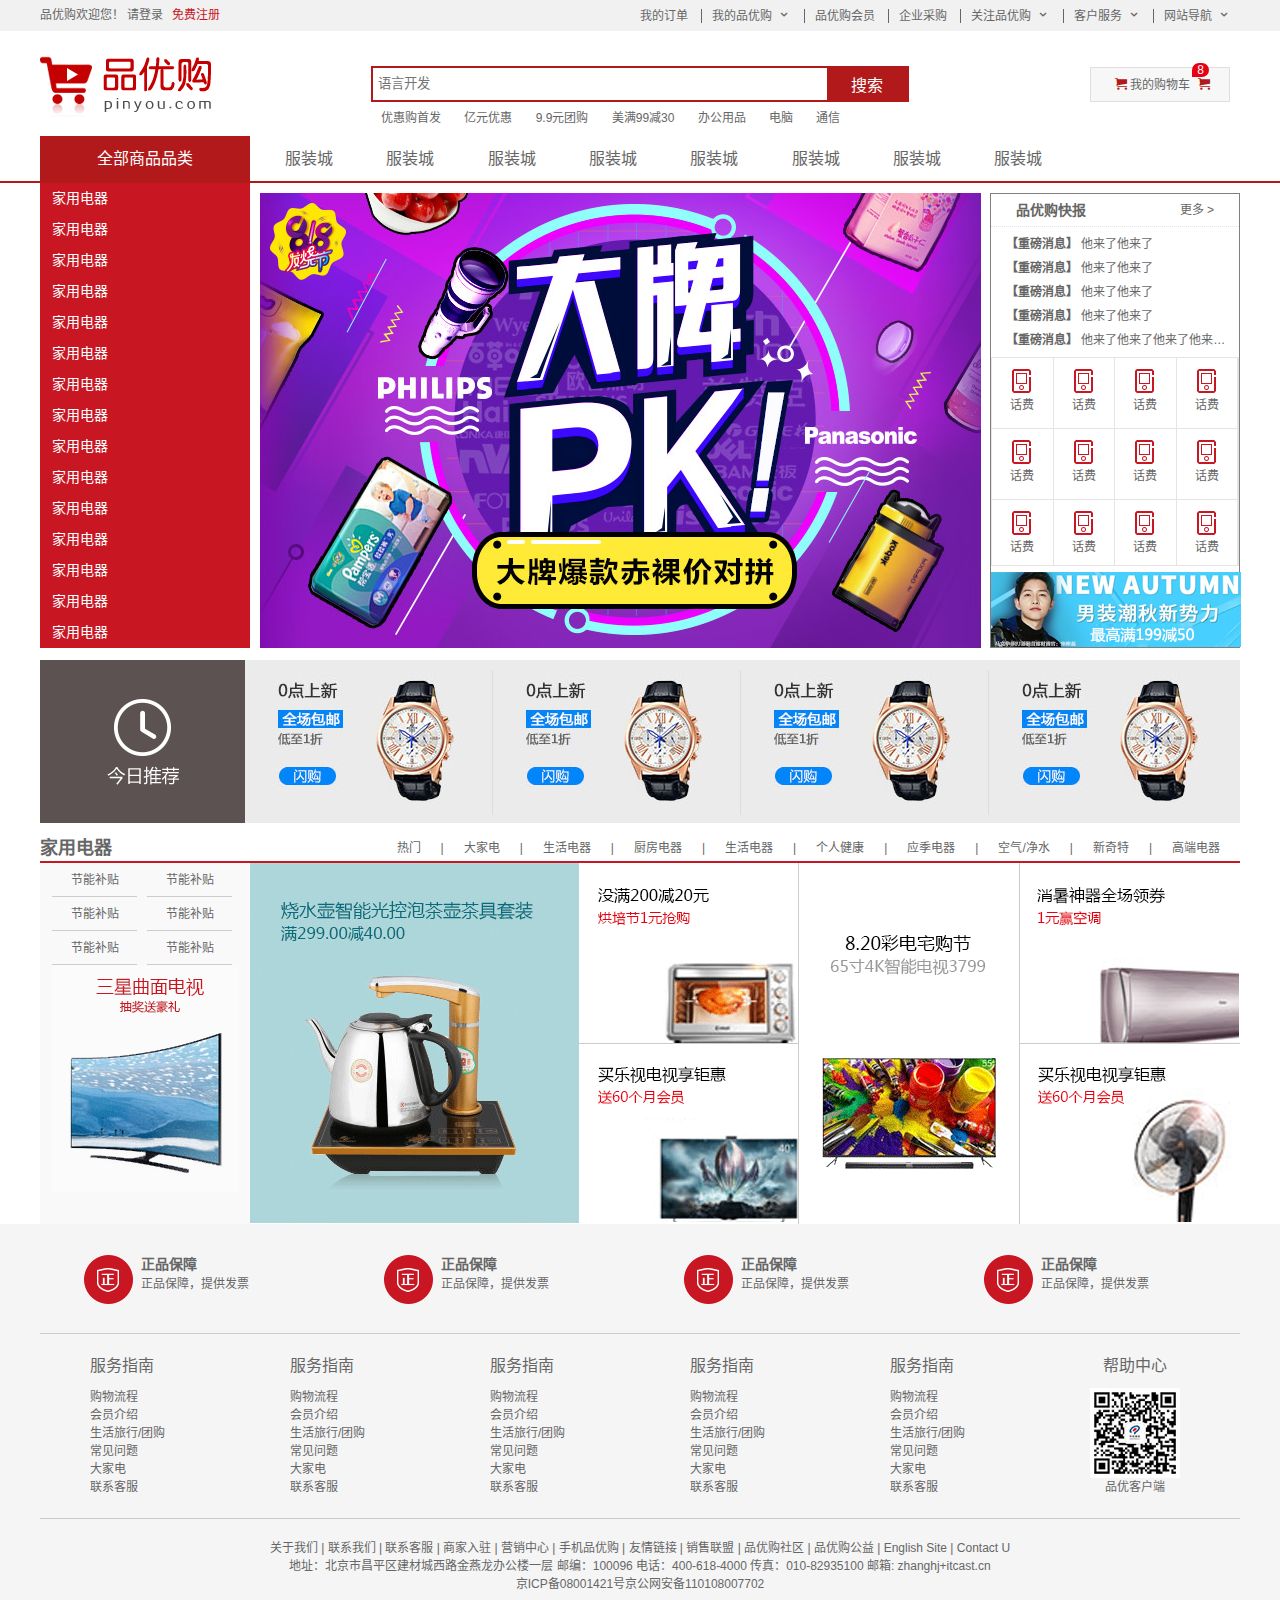
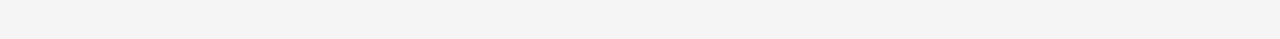
<file: index.html>
<!DOCTYPE html>
<html lang="zh-CN">

<head>
    <meta charset="UTF-8">
    <meta name="viewport" content="width=device-width, initial-scale=1.0">
    <title>品优购商城</title>
    <link rel="shortcut icon" href="/images/favicon.ico" type="image/x-icon">
    <link rel="stylesheet" href="/css/base.css">
    <link rel="stylesheet" href="/css/common.css">
    <link rel="stylesheet" href="/css/header.css">
    <link rel="stylesheet" href="/css/search.css">
    <link rel="stylesheet" href="/css/index.css">
    <link rel="stylesheet" href="/css/footer.css">
</head>

<body>
    <header>
        <div class="w">
            <div class="left">
                品优购欢迎您！
                <a href="#">请登录</a>
                <a href="register.html" class="register">免费注册</a>
            </div>
            <div class="right">
                <ul>
                    <li><a href="#" class="first">我的订单</a></li>
                    <li><a href="#" class="arrow-icon">我的品优购</a></li>
                    <li><a href="#">品优购会员</a></li>
                    <li><a href="#">企业采购</a></li>
                    <li><a href="#" class="arrow-icon">关注品优购</a></li>
                    <li><a href="#" class="arrow-icon">客户服务</a></li>
                    <li><a href="#" class="arrow-icon">网站导航</a></li>
                </ul>
            </div>
        </div>
    </header>
    <section class="w search-section">
        <div class="left">
            <a href="#"></a>
        </div>
        <div class="center">
            <input class="search-input" type="search" placeholder="语言开发">
            <button class="search-btn">搜索</button>
        </div>
        <div class="hot-search">
            <ul>
                <li>
                    <a href="#">优惠购首发</a>
                    <a href="#">亿元优惠</a>
                    <a href="#">9.9元团购</a>
                    <a href="#">美满99减30</a>
                    <a href="#">办公用品</a>
                    <a href="#">电脑</a>
                    <a href="#">通信</a>
                </li>
            </ul>
        </div>
        <div class="right">
            我的购物车
            <i class="shop-cart-count">8</i>
        </div>
    </section>
    <nav class="nev-menu">
        <div class="w">
            <div class="left">全部商品品类</div>
            <div class="right">
                <ul>
                    <li>
                        <a href="list.html">服装城</a>
                        <a href="#">服装城</a>
                        <a href="#">服装城</a>
                        <a href="#">服装城</a>
                        <a href="#">服装城</a>
                        <a href="#">服装城</a>
                        <a href="#">服装城</a>
                        <a href="#">服装城</a>
                    </li>
                </ul>
            </div>
        </div>
    </nav>
    <div class="w center">
        <ul>
            <li>
                <a href="list.html">家用电器</a>
            </li>
            <li>
                <a href="#">家用电器</a>
            </li>
            <li>
                <a href="#">家用电器</a>
            </li>
            <li>
                <a href="#">家用电器</a>
            </li>
            <li>
                <a href="#">家用电器</a>
            </li>
            <li>
                <a href="#">家用电器</a>
            </li>
            <li>
                <a href="#">家用电器</a>
            </li>
            <li>
                <a href="#">家用电器</a>
            </li>
            <li>
                <a href="#">家用电器</a>
            </li>
            <li>
                <a href="#">家用电器</a>
            </li>
            <li>
                <a href="#">家用电器</a>
            </li>
            <li>
                <a href="#">家用电器</a>
            </li>
            <li>
                <a href="#">家用电器</a>
            </li>
            <li>
                <a href="#">家用电器</a>
            </li>
            <li>
                <a href="#">家用电器</a>
            </li>
        </ul>
        <div class="banner-center"></div>
        <div class="banner-right">
            <div class="banner-right-header">
                <h2>品优购快报</h2>
                <a href="#">更多 &gt</a>
            </div>
            <ul class="banner-right-msg">
                <li>
                    <a href="#">
                        <strong>【重磅消息】</strong>
                        他来了他来了
                    </a>
                </li>
                <li>
                    <a href="#">
                        <strong>【重磅消息】</strong>
                        他来了他来了
                    </a>
                </li>
                <li>
                    <a href="#">
                        <strong>【重磅消息】</strong>
                        他来了他来了
                    </a>
                </li>
                <li>
                    <a href="#">
                        <strong>【重磅消息】</strong>
                        他来了他来了
                    </a>
                </li>
                <li>
                    <a href="#">
                        <strong>【重磅消息】</strong>
                        他来了他来了他来了他来了他来了他来了他来了他来了他来了他来了
                    </a>
                </li>
            </ul>
            <div class="banner-right-service">
                <ul>
                    <li>
                        <i></i>
                        <span>话费</span>
                    </li>
                    <li>
                        <i></i>
                        <span>话费</span>
                    </li>
                    <li>
                        <i></i>
                        <span>话费</span>
                    </li>
                    <li>
                        <i></i>
                        <span>话费</span>
                    </li>
                    <li>
                        <i></i>
                        <span>话费</span>
                    </li>
                    <li>
                        <i></i>
                        <span>话费</span>
                    </li>
                    <li>
                        <i></i>
                        <span>话费</span>
                    </li>
                    <li>
                        <i></i>
                        <span>话费</span>
                    </li>
                    <li>
                        <i></i>
                        <span>话费</span>
                    </li>
                    <li>
                        <i></i>
                        <span>话费</span>
                    </li>
                    <li>
                        <i></i>
                        <span>话费</span>
                    </li>
                    <li>
                        <i></i>
                        <span>话费</span>
                    </li>
                </ul>
            </div>
            <div class="banner-right-img">
                <img src="images/bargain.png" alt="">
            </div>
        </div>
    </div>
    <div class="w recom">
        <div class="recom-left">
            <img src="images/recom.png" alt="">
        </div>
        <div class="recom-right">
            <ul>
                <li><img src="images/recom_03.jpg" alt=""></li>
                <li><img src="images/recom_03.jpg" alt=""></li>
                <li><img src="images/recom_03.jpg" alt=""></li>
                <li><img src="images/recom_03.jpg" alt=""></li>
            </ul>
        </div>
    </div>
    <div class="w floor">
        <div class="dianqi">
            <div class="dianqi-header">
                <h2>家用电器</h2>
                <ul class="dianqi-header-nav">
                    <li><a href="#">热门</a>|</li>
                    <li><a href="#">大家电</a>|</li>
                    <li><a href="#">生活电器</a>|</li>
                    <li><a href="#">厨房电器</a>|</li>
                    <li><a href="#">生活电器</a>|</li>
                    <li><a href="#">个人健康</a>|</li>
                    <li><a href="#">应季电器</a>|</li>
                    <li><a href="#">空气/净水</a>|</li>
                    <li><a href="#">新奇特</a>|</li>
                    <li><a href="#">高端电器</a></li>
                </ul>
            </div>
            <div class="dianqi-content">
                <div class="one">
                    <ul>
                        <li><a href="#">节能补贴</a></li>
                        <li><a href="#">节能补贴</a></li>
                        <li><a href="#">节能补贴</a></li>
                        <li><a href="#">节能补贴</a></li>
                        <li><a href="#">节能补贴</a></li>
                        <li><a href="#">节能补贴</a></li>
                    </ul>
                    <a href="#">
                        <img src="images/floor-1-1.png" alt="">
                    </a>
                </div>
                <div class="two">
                    <a href="#">
                        <img src="images/floor-1-b01.png" alt="">
                    </a>
                </div>
                <div class="three">
                    <div class="three-header">
                        <a href="#">
                            <img src="images/floor-1-2.png" alt="">
                        </a>
                    </div>
                    <div class="three-footer">
                        <a href="#">
                            <img src="images/floor-1-3.png" alt="">
                        </a>
                    </div>
                </div>
                <div class="four">
                    <a href="#">
                        <img src="images/floor-1-4.png" alt="">
                    </a>
                </div>
                <div class="five">
                    <div class="five-header">
                        <a href="#">
                            <img src="images/floor-1-5.png" alt="">
                        </a>
                    </div>
                    <div class="five-footer">
                        <a href="#">
                            <img src="images/floor-1-6.png" alt="">
                        </a>
                    </div>
                </div>
            </div>
        </div>
    </div>
    <footer>
        <div class="w">
            <div class="footer-header">
                <ul>
                    <li>
                        <h2></h2>
                        <div>
                            <h4>正品保障</h4>
                            <span>正品保障，提供发票</span>
                        </div>
                    </li>
                    <li>
                        <h2></h2>
                        <div>
                            <h4>正品保障</h4>
                            <span>正品保障，提供发票</span>
                        </div>
                    </li>
                    <li>
                        <h2></h2>
                        <div>
                            <h4>正品保障</h4>
                            <span>正品保障，提供发票</span>
                        </div>
                    </li>
                    <li>
                        <h2></h2>
                        <div>
                            <h4>正品保障</h4>
                            <span>正品保障，提供发票</span>
                        </div>
                    </li>
                </ul>
            </div>
            <div class="footer-content">
                <dl>
                    <dt>服务指南</dt>
                    <dd><a href="#">购物流程</a></dd>
                    <dd><a href="#">会员介绍</a></dd>
                    <dd><a href="#">生活旅行/团购</a></dd>
                    <dd><a href="#">常见问题</a></dd>
                    <dd><a href="#">大家电</a></dd>
                    <dd><a href="#">联系客服</a></dd>
                </dl>
                <dl>
                    <dt>服务指南</dt>
                    <dd><a href="#">购物流程</a></dd>
                    <dd><a href="#">会员介绍</a></dd>
                    <dd><a href="#">生活旅行/团购</a></dd>
                    <dd><a href="#">常见问题</a></dd>
                    <dd><a href="#">大家电</a></dd>
                    <dd><a href="#">联系客服</a></dd>
                </dl>
                <dl>
                    <dt>服务指南</dt>
                    <dd><a href="#">购物流程</a></dd>
                    <dd><a href="#">会员介绍</a></dd>
                    <dd><a href="#">生活旅行/团购</a></dd>
                    <dd><a href="#">常见问题</a></dd>
                    <dd><a href="#">大家电</a></dd>
                    <dd><a href="#">联系客服</a></dd>
                </dl>
                <dl>
                    <dt>服务指南</dt>
                    <dd><a href="#">购物流程</a></dd>
                    <dd><a href="#">会员介绍</a></dd>
                    <dd><a href="#">生活旅行/团购</a></dd>
                    <dd><a href="#">常见问题</a></dd>
                    <dd><a href="#">大家电</a></dd>
                    <dd><a href="#">联系客服</a></dd>
                </dl>
                <dl>
                    <dt>服务指南</dt>
                    <dd><a href="#">购物流程</a></dd>
                    <dd><a href="#">会员介绍</a></dd>
                    <dd><a href="#">生活旅行/团购</a></dd>
                    <dd><a href="#">常见问题</a></dd>
                    <dd><a href="#">大家电</a></dd>
                    <dd><a href="#">联系客服</a></dd>
                </dl>
                <dl>
                    <dt>帮助中心</dt>
                    <dd>
                        <img src="images/wx_cz.jpg" alt="">品优客户端
                    </dd>
                </dl>
            </div>
            <div class="footer-last">
                <div class="footer-last-one">
                    关于我们 | 联系我们 | 联系客服 | 商家入驻 | 营销中心 | 手机品优购 | 友情链接 | 销售联盟 | 品优购社区 | 品优购公益 | English Site | Contact U
                </div>
                <div class="footer-last-two">
                    地址：北京市昌平区建材城西路金燕龙办公楼一层 邮编：100096 电话：400-618-4000 传真：010-82935100 邮箱: zhanghj+itcast.cn
                </div>
                <div class="dooter-last-three">
                    京ICP备08001421号京公网安备110108007702
                </div>
            </div>
        </div>
    </footer>
</body>

</html>
</file>
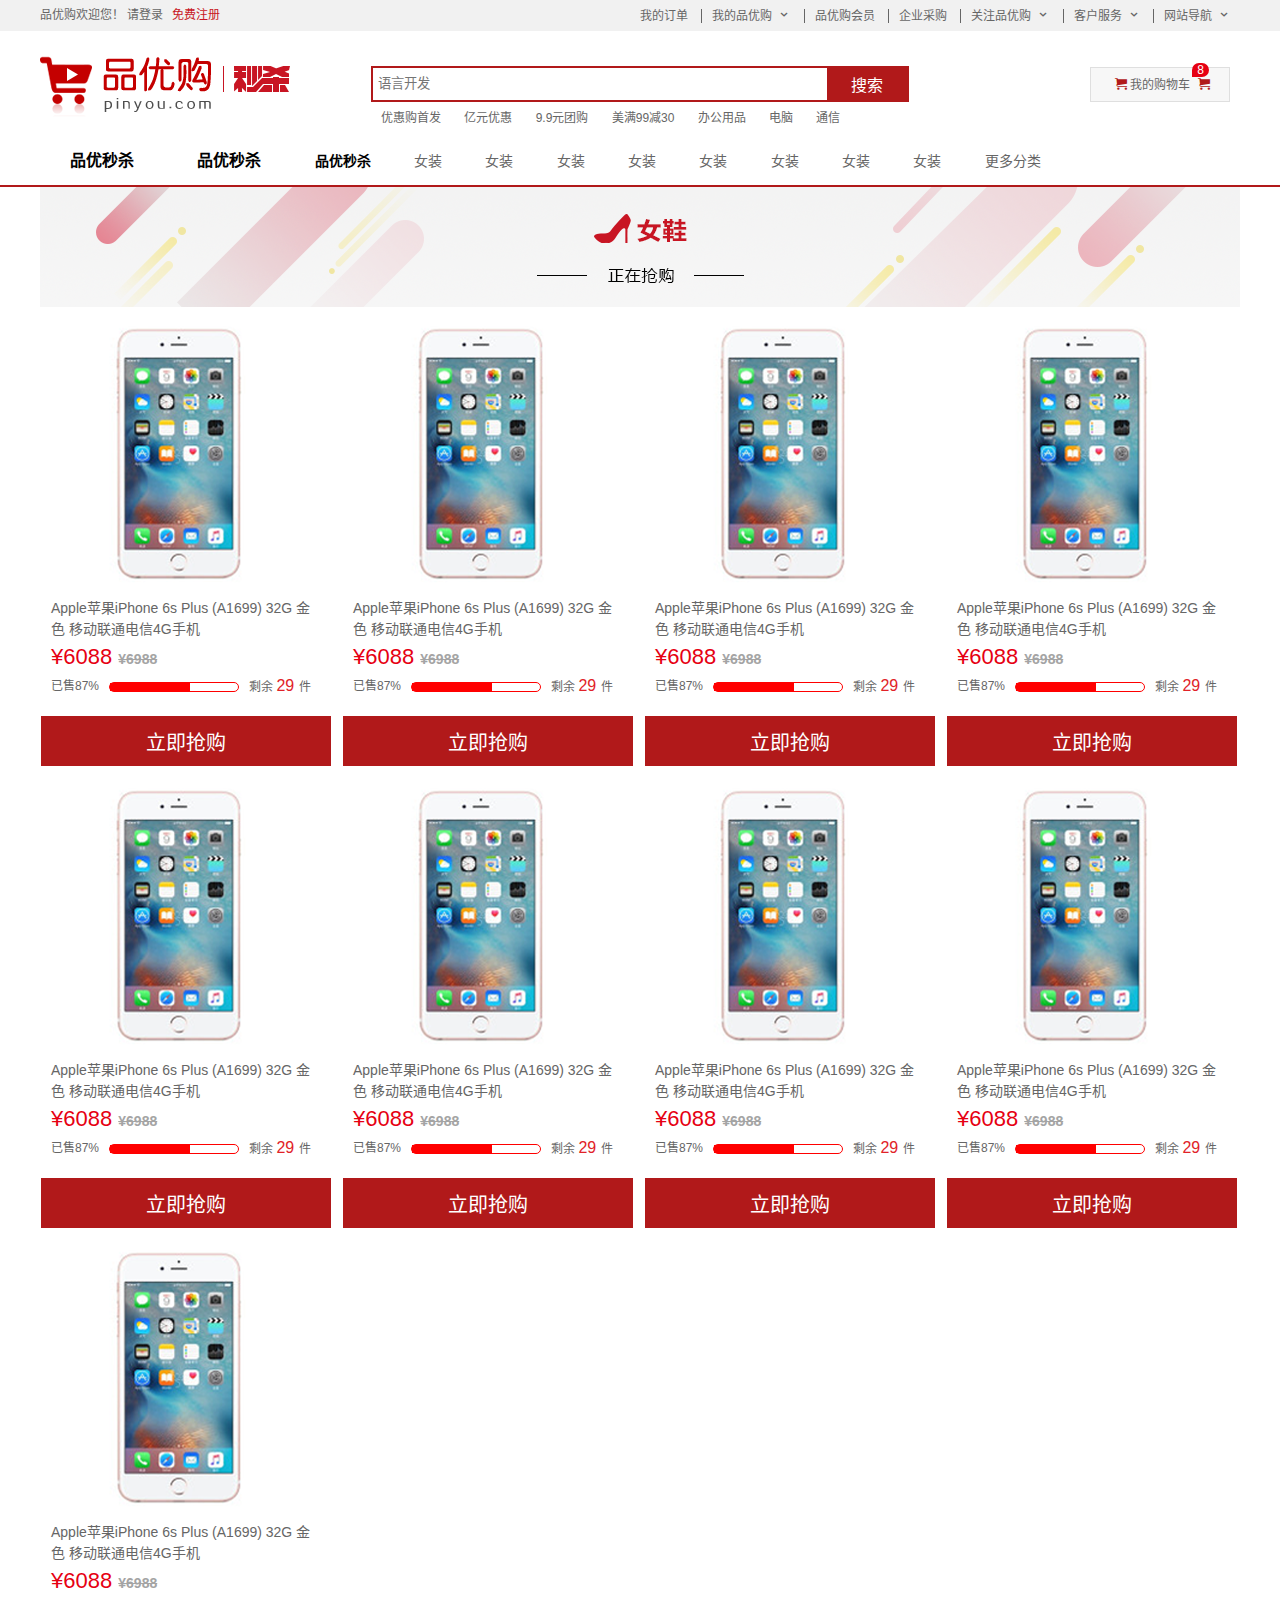
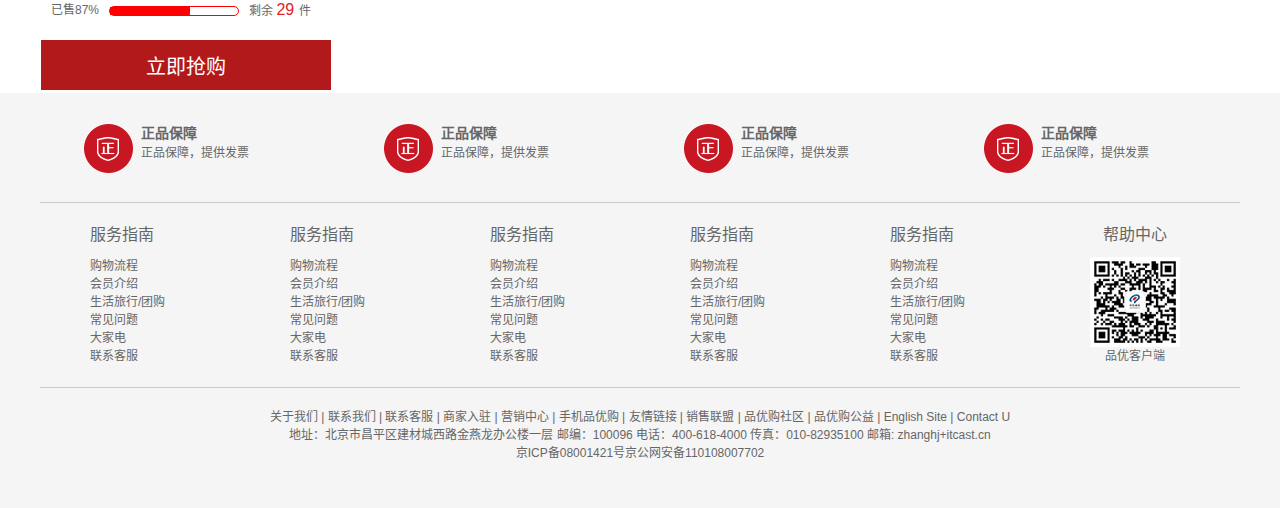
<file: list.html>
<!DOCTYPE html>
<html lang="zh-CN">

<head>
    <meta charset="UTF-8">
    <meta name="viewport" content="width=device-width, initial-scale=1.0">
    <title>秒杀</title>
    <link rel="stylesheet" href="css/base.css">
    <link rel="stylesheet" href="css/common.css">
    <link rel="stylesheet" href="css/header.css">
    <link rel="stylesheet" href="css/search.css">
    <link rel="stylesheet" href="css/list.css">
    <link rel="stylesheet" href="css/footer.css">
</head>

<body>
    <header>
        <div class="w">
            <div class="left">
                品优购欢迎您！
                <a href="#">请登录</a>
                <a href="register.html" class="register">免费注册</a>
            </div>
            <div class="right">
                <ul>
                    <li><a href="#" class="first">我的订单</a></li>
                    <li><a href="#" class="arrow-icon">我的品优购</a></li>
                    <li><a href="#">品优购会员</a></li>
                    <li><a href="#">企业采购</a></li>
                    <li><a href="#" class="arrow-icon">关注品优购</a></li>
                    <li><a href="#" class="arrow-icon">客户服务</a></li>
                    <li><a href="#" class="arrow-icon">网站导航</a></li>
                </ul>
            </div>
        </div>
    </header>
    <section class="w search-section">
        <div class="left">
            <a href="index.html"></a>
            <img src="/images/sk.png" alt="">
        </div>
        <div class="center">
            <input class="search-input" type="search" placeholder="语言开发">
            <button class="search-btn">搜索</button>
        </div>
        <div class="hot-search">
            <ul>
                <li>
                    <a href="#">优惠购首发</a>
                    <a href="#">亿元优惠</a>
                    <a href="#">9.9元团购</a>
                    <a href="#">美满99减30</a>
                    <a href="#">办公用品</a>
                    <a href="#">电脑</a>
                    <a href="#">通信</a>
                </li>
            </ul>
        </div>
        <div class="right">
            我的购物车
            <i class="shop-cart-count">8</i>
        </div>
    </section>
    <nav class="nev-menu">
        <div class="w">
            <ul>
                <li>
                    <a href="#">品优秒杀</a>
                    <a href="#">品优秒杀</a>
                    <a href="#">品优秒杀</a>
                    <a href="#">女装</a>
                    <a href="#">女装</a>
                    <a href="#">女装</a>
                    <a href="#">女装</a>
                    <a href="#">女装</a>
                    <a href="#">女装</a>
                    <a href="#">女装</a>
                    <a href="#">女装</a>
                    <a href="#">更多分类</a>
                </li>
            </ul>
    </nav>
    <div class="w">
        <img src="images/bg_03.png" alt="">
        <div class="content-goods">
            <ul class="clearfix">
                <li>
                    <div>
                        <img src="images/phone.png" alt="">
                        <h4 class="goods-title">Apple苹果iPhone 6s Plus (A1699) 32G 金色 移动联通电信4G手机</h4>
                        <span class="price">¥6088 <span class="ori-price">¥6988</span></span>
                        <div class="sale-profile">
                            <span class="sale-count">已售87%</span>
                            <div class="process">
                                <div class="process-count"></div>
                            </div>
                            <span class="remain">
                                剩余
                                <span class="remian-count">
                                    29
                                </span>
                                件
                            </span>
                        </div>
                        <button class="buy">立即抢购</button>
                    </div>
                </li>
                <li>
                    <div>
                        <img src="images/phone.png" alt="">
                        <h4 class="goods-title">Apple苹果iPhone 6s Plus (A1699) 32G 金色 移动联通电信4G手机</h4>
                        <span class="price">¥6088 <span class="ori-price">¥6988</span></span>
                        <div class="sale-profile">
                            <span class="sale-count">已售87%</span>
                            <div class="process">
                                <div class="process-count"></div>
                            </div>
                            <span class="remain">
                                剩余
                                <span class="remian-count">
                                    29
                                </span>
                                件
                            </span>
                        </div>
                        <button class="buy">立即抢购</button>
                    </div>
                </li>
                <li>
                    <div>
                        <img src="images/phone.png" alt="">
                        <h4 class="goods-title">Apple苹果iPhone 6s Plus (A1699) 32G 金色 移动联通电信4G手机</h4>
                        <span class="price">¥6088 <span class="ori-price">¥6988</span></span>
                        <div class="sale-profile">
                            <span class="sale-count">已售87%</span>
                            <div class="process">
                                <div class="process-count"></div>
                            </div>
                            <span class="remain">
                                剩余
                                <span class="remian-count">
                                    29
                                </span>
                                件
                            </span>
                        </div>
                        <button class="buy">立即抢购</button>
                    </div>
                </li>
                <li>
                    <div>
                        <img src="images/phone.png" alt="">
                        <h4 class="goods-title">Apple苹果iPhone 6s Plus (A1699) 32G 金色 移动联通电信4G手机</h4>
                        <span class="price">¥6088 <span class="ori-price">¥6988</span></span>
                        <div class="sale-profile">
                            <span class="sale-count">已售87%</span>
                            <div class="process">
                                <div class="process-count"></div>
                            </div>
                            <span class="remain">
                                剩余
                                <span class="remian-count">
                                    29
                                </span>
                                件
                            </span>
                        </div>
                        <button class="buy">立即抢购</button>
                    </div>
                </li>
                <li>
                    <div>
                        <img src="images/phone.png" alt="">
                        <h4 class="goods-title">Apple苹果iPhone 6s Plus (A1699) 32G 金色 移动联通电信4G手机</h4>
                        <span class="price">¥6088 <span class="ori-price">¥6988</span></span>
                        <div class="sale-profile">
                            <span class="sale-count">已售87%</span>
                            <div class="process">
                                <div class="process-count"></div>
                            </div>
                            <span class="remain">
                                剩余
                                <span class="remian-count">
                                    29
                                </span>
                                件
                            </span>
                        </div>
                        <button class="buy">立即抢购</button>
                    </div>
                </li>
                <li>
                    <div>
                        <img src="images/phone.png" alt="">
                        <h4 class="goods-title">Apple苹果iPhone 6s Plus (A1699) 32G 金色 移动联通电信4G手机</h4>
                        <span class="price">¥6088 <span class="ori-price">¥6988</span></span>
                        <div class="sale-profile">
                            <span class="sale-count">已售87%</span>
                            <div class="process">
                                <div class="process-count"></div>
                            </div>
                            <span class="remain">
                                剩余
                                <span class="remian-count">
                                    29
                                </span>
                                件
                            </span>
                        </div>
                        <button class="buy">立即抢购</button>
                    </div>
                </li>
                <li>
                    <div>
                        <img src="images/phone.png" alt="">
                        <h4 class="goods-title">Apple苹果iPhone 6s Plus (A1699) 32G 金色 移动联通电信4G手机</h4>
                        <span class="price">¥6088 <span class="ori-price">¥6988</span></span>
                        <div class="sale-profile">
                            <span class="sale-count">已售87%</span>
                            <div class="process">
                                <div class="process-count"></div>
                            </div>
                            <span class="remain">
                                剩余
                                <span class="remian-count">
                                    29
                                </span>
                                件
                            </span>
                        </div>
                        <button class="buy">立即抢购</button>
                    </div>
                </li>
                <li>
                    <div>
                        <img src="images/phone.png" alt="">
                        <h4 class="goods-title">Apple苹果iPhone 6s Plus (A1699) 32G 金色 移动联通电信4G手机</h4>
                        <span class="price">¥6088 <span class="ori-price">¥6988</span></span>
                        <div class="sale-profile">
                            <span class="sale-count">已售87%</span>
                            <div class="process">
                                <div class="process-count"></div>
                            </div>
                            <span class="remain">
                                剩余
                                <span class="remian-count">
                                    29
                                </span>
                                件
                            </span>
                        </div>
                        <button class="buy">立即抢购</button>
                    </div>
                </li>
                <li>
                    <div>
                        <img src="images/phone.png" alt="">
                        <h4 class="goods-title">Apple苹果iPhone 6s Plus (A1699) 32G 金色 移动联通电信4G手机</h4>
                        <span class="price">¥6088 <span class="ori-price">¥6988</span></span>
                        <div class="sale-profile">
                            <span class="sale-count">已售87%</span>
                            <div class="process">
                                <div class="process-count"></div>
                            </div>
                            <span class="remain">
                                剩余
                                <span class="remian-count">
                                    29
                                </span>
                                件
                            </span>
                        </div>
                        <button class="buy">立即抢购</button>
                    </div>
                </li>
            </ul>
        </div>
    </div>
    <footer>
        <div class="w">
            <div class="footer-header">
                <ul>
                    <li>
                        <h2></h2>
                        <div>
                            <h4>正品保障</h4>
                            <span>正品保障，提供发票</span>
                        </div>
                    </li>
                    <li>
                        <h2></h2>
                        <div>
                            <h4>正品保障</h4>
                            <span>正品保障，提供发票</span>
                        </div>
                    </li>
                    <li>
                        <h2></h2>
                        <div>
                            <h4>正品保障</h4>
                            <span>正品保障，提供发票</span>
                        </div>
                    </li>
                    <li>
                        <h2></h2>
                        <div>
                            <h4>正品保障</h4>
                            <span>正品保障，提供发票</span>
                        </div>
                    </li>
                </ul>
            </div>
            <div class="footer-content">
                <dl>
                    <dt>服务指南</dt>
                    <dd><a href="#">购物流程</a></dd>
                    <dd><a href="#">会员介绍</a></dd>
                    <dd><a href="#">生活旅行/团购</a></dd>
                    <dd><a href="#">常见问题</a></dd>
                    <dd><a href="#">大家电</a></dd>
                    <dd><a href="#">联系客服</a></dd>
                </dl>
                <dl>
                    <dt>服务指南</dt>
                    <dd><a href="#">购物流程</a></dd>
                    <dd><a href="#">会员介绍</a></dd>
                    <dd><a href="#">生活旅行/团购</a></dd>
                    <dd><a href="#">常见问题</a></dd>
                    <dd><a href="#">大家电</a></dd>
                    <dd><a href="#">联系客服</a></dd>
                </dl>
                <dl>
                    <dt>服务指南</dt>
                    <dd><a href="#">购物流程</a></dd>
                    <dd><a href="#">会员介绍</a></dd>
                    <dd><a href="#">生活旅行/团购</a></dd>
                    <dd><a href="#">常见问题</a></dd>
                    <dd><a href="#">大家电</a></dd>
                    <dd><a href="#">联系客服</a></dd>
                </dl>
                <dl>
                    <dt>服务指南</dt>
                    <dd><a href="#">购物流程</a></dd>
                    <dd><a href="#">会员介绍</a></dd>
                    <dd><a href="#">生活旅行/团购</a></dd>
                    <dd><a href="#">常见问题</a></dd>
                    <dd><a href="#">大家电</a></dd>
                    <dd><a href="#">联系客服</a></dd>
                </dl>
                <dl>
                    <dt>服务指南</dt>
                    <dd><a href="#">购物流程</a></dd>
                    <dd><a href="#">会员介绍</a></dd>
                    <dd><a href="#">生活旅行/团购</a></dd>
                    <dd><a href="#">常见问题</a></dd>
                    <dd><a href="#">大家电</a></dd>
                    <dd><a href="#">联系客服</a></dd>
                </dl>
                <dl>
                    <dt>帮助中心</dt>
                    <dd>
                        <img src="images/wx_cz.jpg" alt="">品优客户端
                    </dd>
                </dl>
            </div>
            <div class="footer-last">
                <div class="footer-last-one">
                    关于我们 | 联系我们 | 联系客服 | 商家入驻 | 营销中心 | 手机品优购 | 友情链接 | 销售联盟 | 品优购社区 | 品优购公益 | English Site | Contact U
                </div>
                <div class="footer-last-two">
                    地址：北京市昌平区建材城西路金燕龙办公楼一层 邮编：100096 电话：400-618-4000 传真：010-82935100 邮箱: zhanghj+itcast.cn
                </div>
                <div class="dooter-last-three">
                    京ICP备08001421号京公网安备110108007702
                </div>
            </div>
        </div>
    </footer>
</body>

</html>
</file>
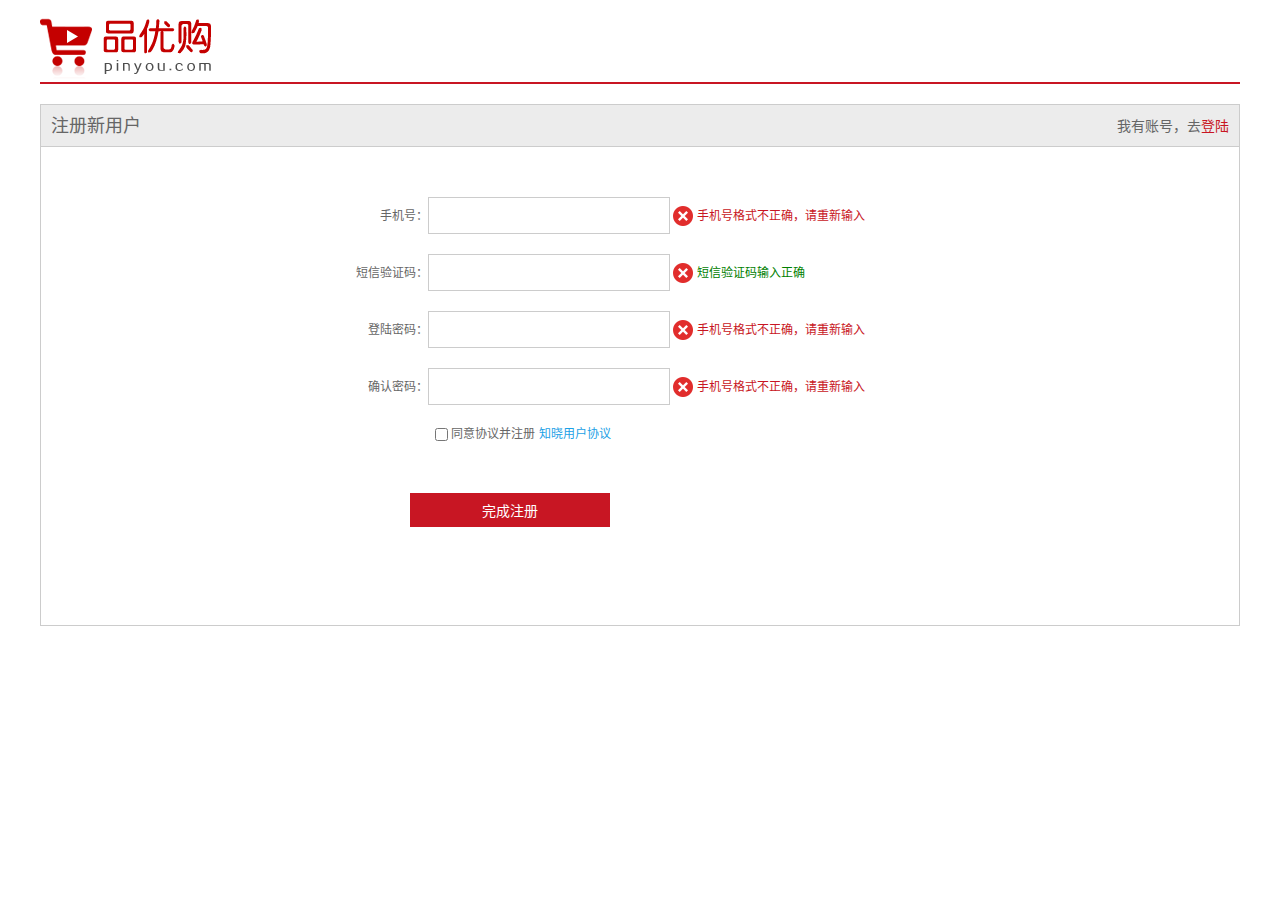
<file: register.html>
<!DOCTYPE html>
<html lang="zh-CN">

<head>
    <meta charset="UTF-8">
    <meta name="viewport" content="width=device-width, initial-scale=1.0">
    <title>注册</title>
    <link rel="shortcut icon" href="/images/favicon.ico" type="image/x-icon">
    <link rel="stylesheet" href="/css/base.css">
    <link rel="stylesheet" href="/css/common.css">
    <link rel="stylesheet" href="/css/register.css">
</head>

<body>
    <div class="w">
        <header>
            <a href="index.html">
                <img src="/images/logo.png" alt="">
            </a>
        </header>
        <div class="register-area">
            <div class="header">
                <h2>注册新用户</h2>
                <span>
                    我有账号，去<a href="#">登陆</a>
                </span>
            </div>
            <div class="input-content">
                <form action>
                    <ul>
                        <li>
                            <label for="">手机号：</label><input class="input" type="text">
                            <span class="error">
                                <i class="error_icon"></i>
                                手机号格式不正确，请重新输入
                            </span>
                        </li>
                        <li>
                            <label for="">短信验证码：</label><input class="input" type="text">
                            <span class="sucess">
                                <i class="success_icon"></i>
                                短信验证码输入正确
                            </span>
                        </li>
                        <li>
                            <label for="">登陆密码：</label><input class="input" type="text">
                            <span class="error">
                                <i class="error_icon"></i>
                                手机号格式不正确，请重新输入
                            </span>
                        </li>
                        <li>
                            <label for="">确认密码：</label><input class="input" type="text">
                            <span class="error">
                                <i class="error_icon"></i>
                                手机号格式不正确，请重新输入
                            </span>
                        </li>
                        <li class="agree">
                            <input type="checkbox" name="" id=""> 同意协议并注册
                            <a href="#">知晓用户协议</a>
                        </li>
                        <li>
                            <input type="submit" value="完成注册" class="btn">
                        </li>
                    </ul>
                </form>
            </div>
        </div>
    </div>
</body>

</html>
</file>
<file: css/base.css>
/* 去除所有标签的内外边距 */
* {
    margin: 0;
    padding: 0;
    /* CSS3盒子模型 */
    box-sizing: border-box;
}

/* em和i斜体的文字不倾斜 */
em,
i {
    font-style: normal;
}

/* 去除li的小圆点 */
li {
    list-style: none;
}

img {
    /* border 0 兼容低版本浏览器，如果图片外面包含了链接会有边框的问题 */
    border: 0;
    /* 取消图片底层有空隙的问题 */
    vertical-align: middle;
}

/* 鼠标经过button是，鼠标变成手 */
button {
    cursor: pointer;
}

a {
    color: #666;
    text-decoration: none;
}

a:hover {
    color: #c81623;
}

button,
input {
    /* "\5B8B\4F53" 就是宋体的意思 这样浏览器兼容性比较好 */
    font-family: Microsoft YaHei, Heiti SC, tahoma, arial, Hiragino Sans GB, "\5B8B\4F53", sans-serif;
    /* 默认有灰色边框我们需要手动去掉 */
    border: 0; 
    outline: none;
}

body {
    /* CSS3 抗锯齿形 让文字显示的更加清晰 */
    -webkit-font-smoothing: antialiased;
    background-color: #fff;
    font: 12px/1.5 Microsoft YaHei, Heiti SC, tahoma, arial, Hiragino Sans GB, "\5B8B\4F53", sans-serif;
    color: #666
}

.hide,
.none {
    display: none
}

/* 清除浮动 */
.clearfix:after {
    visibility: hidden;
    clear: both;
    display: block;
    content: ".";
    height: 0
}
.clearfix {
    *zoom: 1
}
</file>
<file: css/common.css>
/* 声明字体图标 这里一定要注意路径的变化 */
@font-face {
    font-family: 'icomoon';
    src:  url('../fonts/icomoon.eot?tomleg');
    src:  url('../fonts/icomoon.eot?tomleg#iefix') format('embedded-opentype'),
      url('../fonts/icomoon.ttf?tomleg') format('truetype'),
      url('../fonts/icomoon.woff?tomleg') format('woff'),
      url('../fonts/icomoon.svg?tomleg#icomoon') format('svg');
    font-weight: normal;
    font-style: normal;
    font-display: block;
  }

.w {
    width: 1200px;
    margin: 0 auto;
}

.arrow-icon::after {
    content: '\e91e';
    font-family: 'icomoon';
    margin-left: 6px;
}

.style_red {
    color: #c81623;
}

body {
  background-color: #fff;
}
</file>
<file: css/header.css>
header {
    height: 31px;
    line-height: 31px;
    background-color: #f1f1f1;
}

header .w {
    height: 100%;
}

header .w .left {
    float: left;
}

header .w .left .register {
    color: #c81623;
    margin-left: 5px;
}

header .w .right {
    float: right;
}

header .w .right ul li {
    display: inline-block;
}

header .w .right ul li a {
    padding: 0 10px;
    border-left: #666 solid 1px;
}

header .w .right ul li .first {
    border-left:none;
}
</file>
<file: css/search.css>
.search-section {
    position: relative;
    height: 105px;
}

.search-section .left {
    float: left;
    height: 61px;
    width: 176px;
}

.search-section .left a {
    display: block;
    margin-top: 25px;
    height: 100%;
    background: url(../images/logo.png) no-repeat;
}

.search-section .center {
    position: absolute;
    width: 538px;
    height: 36px;
    top: 50%;
    margin-top: -18px;
    left: 50%;
    margin-left: -269px;
    border: 2px solid #b1191a;
}

.search-input {
    float: left;
    width: 454px;
    height: 32px;
    padding-left: 5px;
}

.search-btn {
    float: right;
    background-color: #b1191a;
    height: 32px;
    width: 80px;
    color: white;
    font-size: 16px;
}

.hot-search {
    position: absolute;
    width: 538px;
    height: 25px;    
    left: 50%;
    margin-left: -269px;
    top:75px;
    line-height: 25px;
}

.hot-search a {
    padding: 0 10px;
}

.search-section .right {
    position: absolute;
    top: 50%;
    right: 10px;
    width: 140px;
    height: 35px;
    margin-top: -17px;
    border: #dfdfdf solid 1px;
    text-align: center;
    line-height: 33px;
    background-color: #f7f7f7;
    cursor: pointer;
}

.search-section .right::before {
    content: '\e93a';
    font-family: 'icomoon';
    margin-left: 5px;
    color: #b1191a;
}

.search-section .right::after {
    content: '\e93a';
    font-family: 'icomoon';
    margin-left: 5px;
    color: #b1191a;
}

.shop-cart-count {
    position: absolute;
    top: -5px;
    right: 20px;
    height: 14px;
    line-height: 14px;
    padding: 0 5px;
    background-color: #e60012;
    color: #fff;
    border-radius: 7px 7px 7px 0;
}
</file>
<file: css/index.css>
.nev-menu {
    height: 47px;
    border-bottom: 2px solid #b1191a
}

.nev-menu .w .left {
    float: left;
    width: 210px;
    height: 45px;
    background-color: #b1191a;
    color: white;
    text-align: center;
    line-height: 45px;
    font-size: 16px;
}

.nev-menu .w .right {
    float: left;
    margin-left: 10px;
    height: 45px;
    line-height: 45px;
}

.nev-menu .w .right ul li a {
    font-size: 16px;
    padding: 0 25px;
}

.center {
    height: 465px;
}

.center>ul {
    float: left;
    width: 210px;
    height: 465px;
    background-color:#c81623;
}

.center>ul li {
    margin-left:2px;
    width: 208px;
}

.center>ul li a {
    color: #fff;
    font-size: 14px;
    display: block;
    padding: 5px 10px;
}

.center>ul li a:hover {
    background-color: white;
    color: red;
}

.banner-center {
    height: 455px;
    width: 721px;
    float: left;
    margin-top: 10px;
    margin-left: 10px;
    background: url(/images/banner.png) no-repeat top center;
}

.banner-right {
    height: 455px;
    width: 250px;
    float: right;
    margin-top: 10px;
    border: gray solid 1px;
}

.banner-right-header {
    height: 33px;
    line-height: 33px;
    border-bottom: 1px dotted #e4e4e4;
    padding: 0 15px;
}

.banner-right-header h2 {
    float: left;
    margin-left: 10px;
    font-size: 14px;
}

.banner-right-header a {
    float: right;
    margin-right: 10px;
}

.banner-right .banner-right-msg {
    padding: 5px 15px 0;
    width: 252px;
}

.banner-right .banner-right-msg li {
    height: 24px;
    line-height: 24px;
    white-space: nowrap;
    overflow: hidden;
    text-overflow: ellipsis;
} 

.banner-right-service {
    overflow: hidden;
    height: 209px;
    border-top: 0;
    border: 1px solid #e4e4e4;
    margin-top: 5px;
}

.banner-right-service ul li {
    float: left;
    width: 61.5px;
    height: 71px;
    border-bottom: 1px solid #e4e4e4;
    border-right: 1px solid #e4e4e4;
    text-align: center;
}

.banner-right-service ul li i {
    display: block;
    height: 28px;
    width: 24px;
    margin-top: 10px;
    margin-left: 20px;
    background: url(../images/icons.png) no-repeat -19px -15px;
}

.banner-right-img {
    margin-top: 6px;
}

.recom {
    height: 163px;
    background-color: #ebebeb;
    margin-top: 12px;
}

.recom-left {
    float: left;
    width: 205px;
    height: 163px;
    line-height: 163px;
    text-align: center;
    background-color: #5c5251;
}

.recom-right {
    float: left;
}

.recom-right ul li {
    float: left;
    position: relative;
}

.recom-right img {
    transition: all .2s;
}

.recom-right img:hover {
    margin-left: 5px;
    margin-right: -5px;
}

.recom-right ul li:nth-of-type(-n+3)::after {
    content: '';
    background-color: #ddd;
    position: absolute;
    right: 0;
    top: 10px;
    height: 145px;
    width: 1px;
}

.dianqi-header {
   height: 30px; 
   border-bottom: 2px solid #c81623;
   line-height: 30px;
   margin-top: 10px;
}

.dianqi-header h2 {
    float: left;
}

.dianqi-header-nav {
    float: right;
}

.dianqi-header-nav li {
    float: left;
}

.dianqi-header-nav li a {
    padding: 0 20px;
}

.dianqi-content {
    height: 361px;
}

.dianqi-content>div {
    float: left;
    height: 361px;
}

.dianqi-content .one  {
    background-color: #f9f9f9;
    width: 210px;
    text-align: center;
}

.dianqi-content .one ul {
    padding-left: 12px;
}

.dianqi-content .one li {
    float: left;
    width: 85px;
    height: 34px;
    border-bottom: 1px solid #ccc;
    text-align: center;
    line-height: 34px;
    margin-right:10px;
}

.dianqi-content img {
    transition: all .2s;
}

.dianqi-content img:hover {
    margin-left: 5px;
    margin-right: -5px;
}

.one a img {
    border:0;
    vertical-align: middle;
}

.three-header {
    border-bottom: 1px solid #ccc
}

.four {
    border-left: 1px solid #ccc;
    border-right: 1px solid #ccc;
}

.five-header {
    border-bottom: 1px solid #ccc;
}
</file>
<file: css/footer.css>
footer {
    height: 415px;
    background-color: #f5f5f5;
    padding-top: 30px;
}

.footer-header {
    height: 80px;
    border-bottom: 1px solid #ccc;
}

.footer-header ul li {
    float: left;
    width: 300px;
    height: 50px;
    padding-left: 35px;
}

.footer-header ul li>h2 {
    float: left;
    width: 50px;
    height: 50px;
    background: url(../images/icons.png) no-repeat -252px -2px;
    margin-left: 8px;
}

.footer-header ul li div {
    float: left;
    margin-left: 8px;
}

.footer-header ul li div h4 {
    font-size: 14px;
}

.footer-header ul li div span {
    font-size: 12px;
}

.footer-content {
    height: 185px;
    border-bottom: 1px solid #ccc;
    padding-top: 20px;
    padding-left: 50px;
}

.footer-content dl {
    float: left;
    width: 200px;
}

.footer-content dl:last-child {
    width: 90px;
    text-align: center;
 }

.footer-content dl dt {
    font-size: 16px;
    margin-bottom: 10px;
}

.footer-content dl li {
    display: block;
}

.footer-content>div {
    float: left;
}

.footer-content>div>span,
.footer-content>div>img { 
    display: block;
}

.footer-last {
    text-align: center;
    padding-top: 20px;
}
</file>
<file: css/list.css>
.search-section .left {
    width: 250px;
}

.search-section .left a {
    float: left;
    width: 176px;
    height: 61px;
}

.search-section .left img {
    float: right;
    margin-top: 35px;
    border-left: 1px solid #c81523;
    padding-left: 10px;
}

.nev-menu {
    border-bottom: 2px solid #b1191a;
}

.nev-menu>.w>ul {
    height: 49px;
    line-height: 49px;
}

.nev-menu>.w>ul>li :nth-of-type(-n+3) {
    font-weight: 700;
    font-size: 16px;
    color: #000;
    padding: 0 30px;
}

.nev-menu>.w>ul>li :nth-of-type(n+3) {
    padding: 0 20px;
    font-size: 14px;
}

.content-goods>ul>li {
    box-sizing: content-box;
    float: left;
    width: 290px;
    height: 460px;
    margin-right: 10px;
    border: 1px solid transparent;
}

.content-goods ul :nth-child(4n) {
    margin-right: 0;
}

.content-goods>ul>li:hover {
    border-top: red solid 1px;
    border-left: red solid 1px;
    border-right: red solid 1px;
}

.goods-title {
    font-size: 14px;
    font-weight: 400;
    margin: 0 10px;
}

.price {
    margin: 0 10px;
    font-size: 22px;
    color: #e60012;
}

.price>.ori-price {
    font-size: 14px;
    color: #a4a4a4;
    text-decoration: line-through;
    font-weight: 700;
}

.sale-profile {
    margin: 5px 10px;
    height: 16px;
    line-height: 16px;
    vertical-align: middle;
}

.sale-count {
    float: left;
    font-size: 12px;
    padding-right: 10px;
}

.process {
    position: relative;
    float: left;
    width: 130px;
    height: 10px;
    border-radius: 7px;
    margin-top: 4px;
    border: red solid 1px;
}

.process-count {
    position: absolute;
    top: 0px;
    left: 0px;
    width: 80px;
    height: 8px;
    background-color: red;
    transition: width 1s;
}

.process-count :hover {
    width: 130px;
}

.remain {
    float: left;
    font-size: 12px;
    padding: 0 10px;
}

.remain>.remian-count {
    font-size: 16px;
    color: #e12228;
}

.buy {
    margin-top: 17px;
    height: 50px;
    width: 290px;
    font-size: 20px;
    color: white;
    background-color: #b1191a;
}
</file>
<file: css/register.css>
header {
    height: 84px;
    border-bottom: 2px solid #c81523;
}

header>a {
    display: inline-block;
    padding-top: 18px;
}

.header {
    height: 42px;
    line-height: 42px;
    background-color: #ececec;
    border-bottom: 1px solid #ccc;
}

.header h2 {
    float: left;
    padding: 0 10px;
    font-size: 18px;
    font-weight: 400;
}

.header span {
    float: right;
    font-size: 14px;
    margin-right: 10px;
}

.header span a {
    color: #c81523;
}

.register-area {
    border: 1px solid #ccc;
    height: 522px;
    margin-top: 20px;
}

.input-content {
    width: 600px;
    margin: 50px auto 0;
}

.input-content form ul li{
    margin-bottom: 20px;
} 

.input-content form ul li label {
    display: inline-block;
    width: 88px;
    text-align: right;
}

.input {
    width: 242px;
    height: 37px;
    border: 1px solid #ccc;
}

.sucess {
    color: green;
}

.error {
    color:#c81523;
}

.error_icon, 
.success_icon {
    display: inline-block;
    vertical-align: middle;
    width: 20px;
    height: 20px;
    background: url(../images/error.png) no-repeat;
    margin-top: -2px;
}

.agree {
    padding-left:95px;
}

.agree input {
    vertical-align: middle;
}

.agree a {
    color: #1ba1e6;
}

.btn {
    width: 200px;
    height: 34px;
    background-color: #c81623;
    font-size: 14px;
    color: #fff;
    margin: 30px 0 0 70px;
}
</file>
